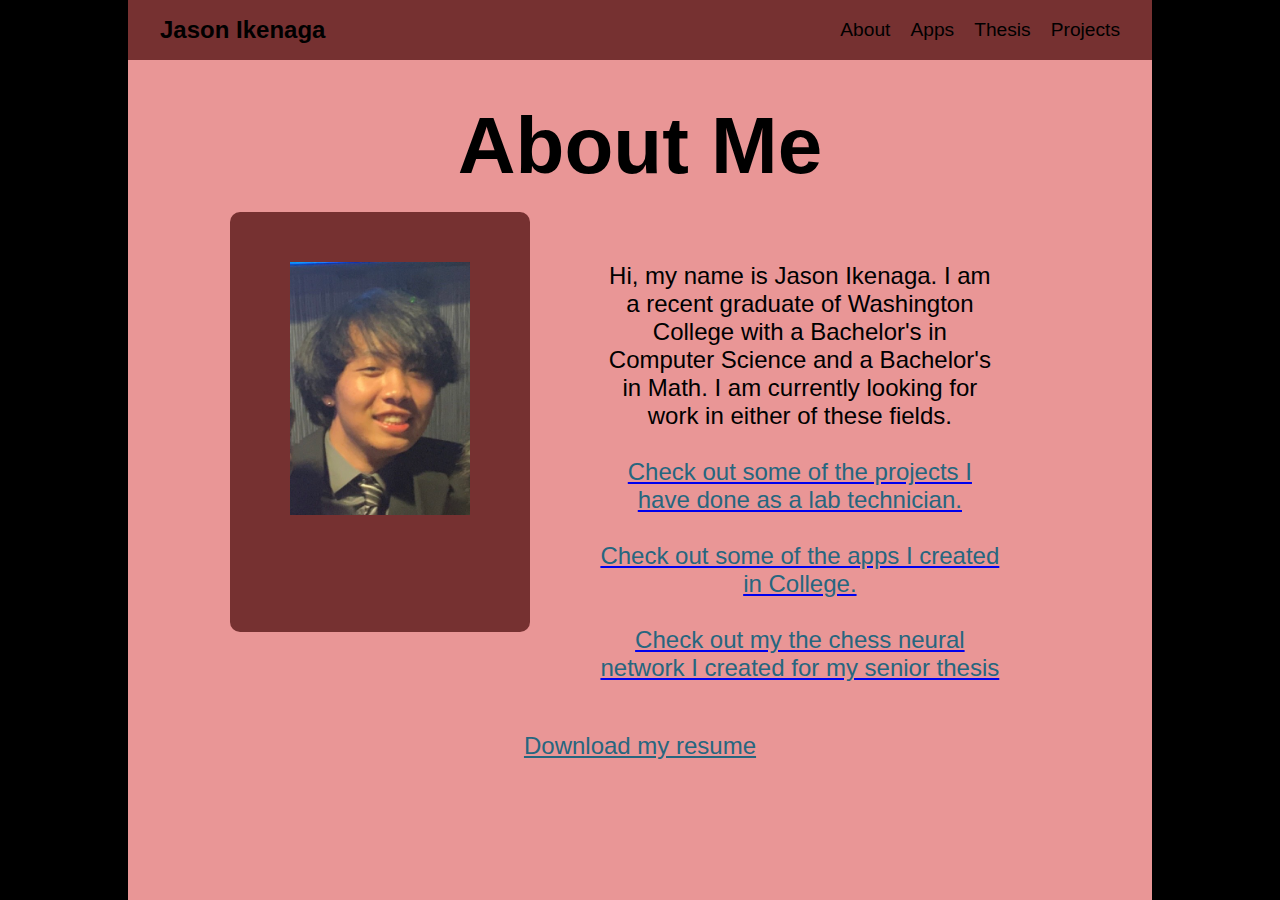
<file: aboutme.html>
<!DOCTYPE html>
<html lang="en">
<head>
    <meta charset="UTF-8">
    <meta name="viewport" content="width=device-width, initial-scale=1.0">
    <title>Navigation Bar</title>
    <link rel="stylesheet" href="styles.css">
</head>
<body>
    <div" class = "background">
    <!-- Navigation Bar -->
    <nav class="navbar">
        <div class="logo">Jason Ikenaga</div>
        <ul class="nav-links">
            <li><a href="aboutme.html">About</a></li>
            <li><a href="apps.html">Apps</a></li>
            <li><a href="thesis.html">Thesis</a></li>
            <li><a href="projects.html">Projects</a></li>
        </ul>
    </nav>

    <!-- Example Content -->
    <section id="Title" class = "home">
        <h1>About Me</h1>
    </section>

    <!-- Use Section Instead of a Container -->
    <section class="flex-container">
        <div class="box box1">
            <img src="images\IMG_1433.jpeg" style="width: 90%; height: auto;">
        </div>
        <div class="box box2"><p> Hi, my name is Jason Ikenaga. I am a recent graduate of Washington College with a Bachelor's in Computer Science and a Bachelor's in Math. I am currently looking for work in either of these fields. 
            </p><br>
            <a href="projects.html"><p class="linkcolor">Check out some of the projects I have done as a lab technician.</p>
            </a><br>
            <a href="apps.html"><p class="linkcolor">Check out some of the apps I created in College.</p>
            </a><br>
            <a href="thesis.html"><p class="linkcolor">Check out my the chess neural network I created for my senior thesis</p>
            </a>
        </div>
    
            
    </section>
    <section class="flex-container">
        <div class="resumebox">
            <a href="images/Jason Ikenaga Resume.pdf" download target="_blank" class="linkcolor">Download my resume</a>
        </div>
    </section>
</div>
</body>
</html>
</file>
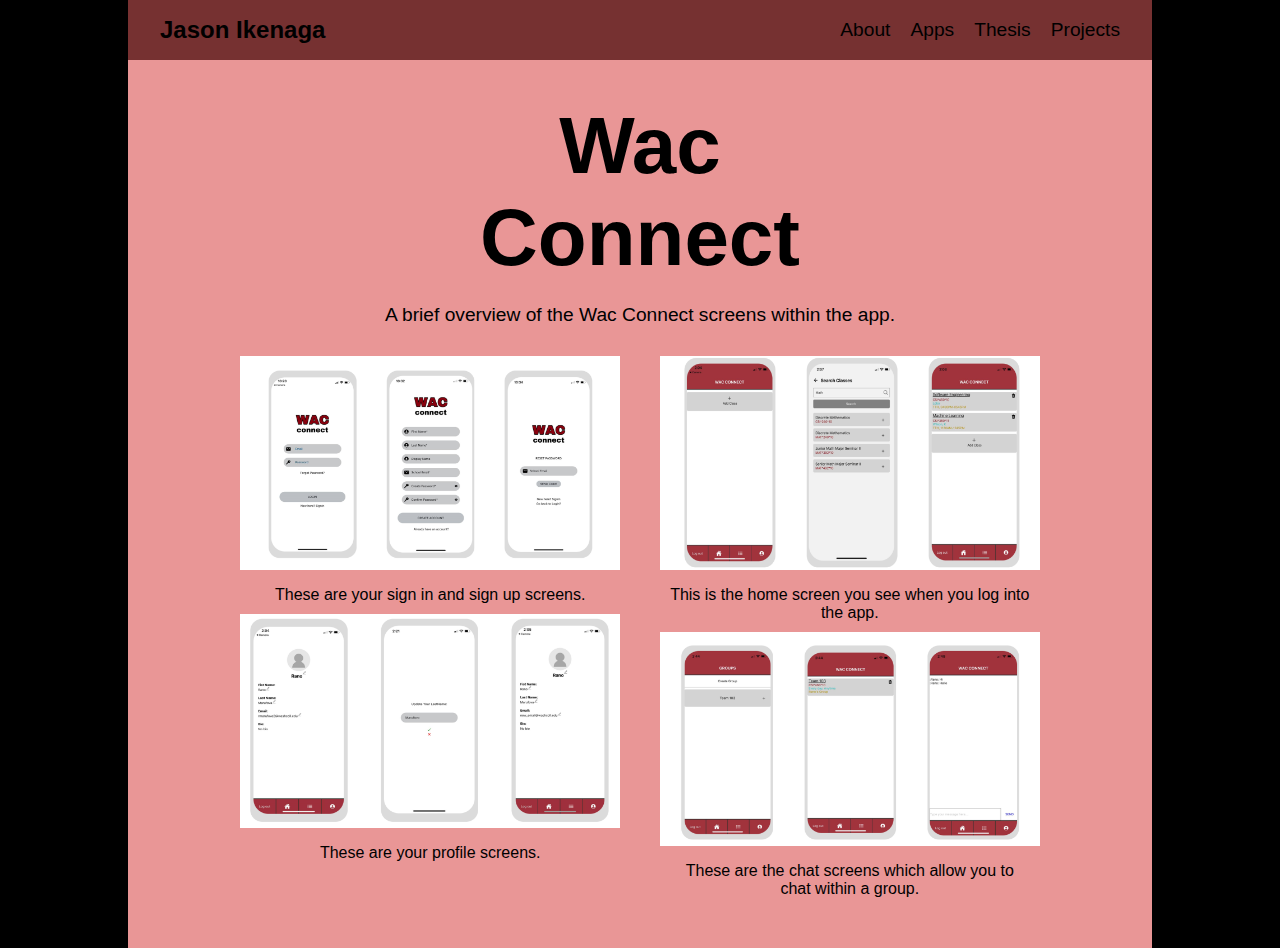
<file: wacconnect.html>
<!DOCTYPE html>
<html lang="en">
<head>
    <meta charset="UTF-8">
    <meta name="viewport" content="width=device-width, initial-scale=1.0">
    <title>Navigation Bar</title>
    <link rel="stylesheet" href="styles.css">
</head>
<body>
    <div" class = "background">
    <!-- Navigation Bar -->
    <nav class="navbar">
        <div class="logo">Jason Ikenaga</div>
        <ul class="nav-links">
            <li><a href="aboutme.html">About</a></li>
            <li><a href="apps.html">Apps</a></li>
            <li><a href="thesis.html">Thesis</a></li>
            <li><a href="projects.html">Projects</a></li>
        </ul>
    </nav>

    <section id="Title" class = "home">
        <h1>Wac Connect</h1>
    </section>
    <section class="flex-container">
        <div class="appdescriptionbox">
            A brief overview of the Wac Connect screens within the app.
        </div>
    </section>
    
    <section class="wacconnectcontainer">
        <div class="wacconnectdescription">
            <img src="images\startingscreens.png" style="width: 100%; height: auto;">
            <div class = "wacconnecdescriptionbox">
                These are your sign in and sign up screens.
            </div>
            <img src="images\profilescreens.png" style="width: 100%; height: auto;">
            <div class = "wacconnecdescriptionbox">
                These are your profile screens.
            </div>
        </div>
        <div class="wacconnectdescription">
            
            <img src="images\homescreens.png" style="width: 100%; height: auto;">
            <div class = "wacconnecdescriptionbox">
                This is the home screen you see when you log into the app.
            </div>
            <img src="images\chatscreens.png" style="width: 100%; height: auto;">
            <div class = "wacconnecdescriptionbox">
                These are the chat screens which allow you to chat within a group.
            </div>
        </div>

    </section>
    
</div>
</body>
</html>
</file>
<file: styles.css>
/* General Reset */
* {
    margin: 0;
    padding: 0;
    box-sizing: border-box;
}

body {
    font-family: Arial, sans-serif;
    background-color: black;
    display: flex; /* Enable Flexbox */
    flex-direction: column; /* Stack children vertically */
    align-items: center; /* Center-align content */
    height: 100%;
}

/* Navigation Bar */
.navbar {
    width: 100%; /* Full width */
    max-width: 1200px;
    display: flex; /* Flexbox for alignment */
    justify-content: space-between;
    align-items: center;
    background-color: #763131; /* Dark background */
    color: black;
    padding: 1rem 2rem; /* Spacing */
}

.navbar .logo {
    font-size: 1.5rem;
    font-weight: bold;
}

.nav-links {
    list-style: none;
    display: flex; /* Flexbox for horizontal layout */
}

.nav-links li {
    margin-left: 20px; /* Space between links */
}

.nav-links a {
    text-decoration: none;
    color: black;
    font-size: 1.2rem;
    transition: color 0.3s ease;
}

.nav-links a:hover {
    color: #4CAF50; /* Highlight color on hover */
}

/* Flexbox Container for Two Divs */
.flex-container {
    display: flex; /* Side-by-side layout */
    width: 80%; /* Container width */
    max-width: 1200px;
    margin: 30px auto; /* Center the container and add space */
    gap: 20px; /* Space between divs */
    margin-top: 0;
    margin-bottom: 0;
}

.box {
/* Equal width for both divs */
    padding: 50px;
    text-align: center;
    font-size: 1.5rem;
    /* color: #fff; */
    border-radius: 10px;
}

/* Background Colors */
.box1 {
    flex: 1; 
    /* border: 2px solid #000000; */
    background-color: #763131;
    height: 420px;
}

.box2 {
    flex: 2; 
    
}
.wacconnectbox {
    flex: 1;
    object-fit: cover;
    height: 200px;
}
.bikesharebox {
    flex:1 ;
    height: 447px;
    overflow:hidden;
}
.resumebox{
    text-align: center;
    font-size: 1.5rem;
    flex:1;

}
.home {
    width: 50%; /* Set a width */
    margin: 0 auto; /* Center horizontally */
    text-align: center; /* Center text inside */
    padding: 20px;
    margin-top: 20px;
    font-size: 2.5rem;

}
.linkcolor{
    color: #26667f
}

.wacconnectdiv{
    margin-top: 20px;
}

.pagedescription{
    max-width: 1200px;
    width: 80%;
    text-align: center;
    font-size: 1.2rem;
}
.wacconnectdescription{
    padding: 10px;
    text-align: center;
    font-size: 1.5rem;
    /* color: #fff; */
    border-radius: 10px;
    flex: 1;
}
.wacconnectcontainer{
    display: flex; /* Side-by-side layout */
    width: 80%; /* Container width */
    max-width: 1200px;
    margin: 30px auto; /* Center the container and add space */
    gap: 20px; /* Space between divs */
    margin-top: 20px;
}
.background{
    max-width: 1200px;
    width: 80%;
    background-color: #e99696;
    min-height:100vh;
}
.appdescriptionbox{
    text-align: center;
    font-size: 1.2rem;
    border-color: black;
    flex: 1;
}
.wacconnecdescriptionbox{
    margin: 10px;
    font-size: 1rem;
}
</file>
